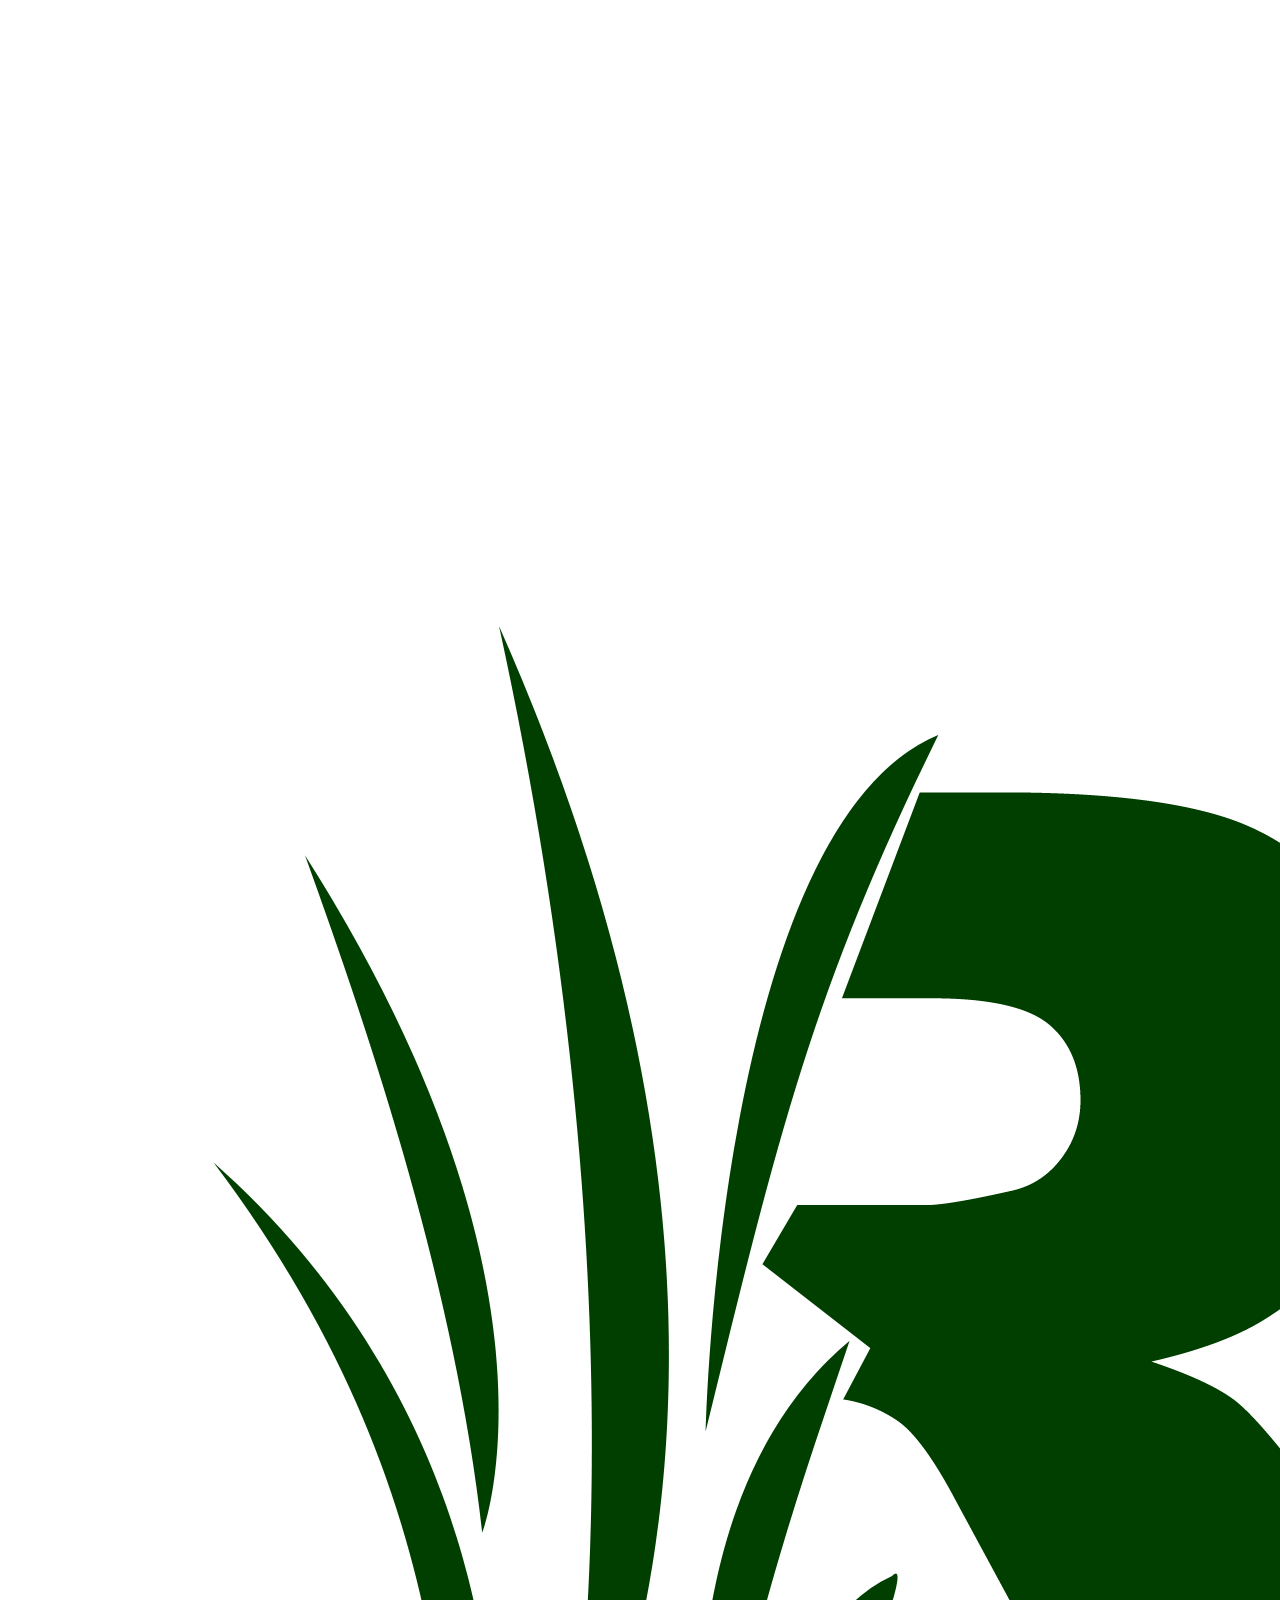
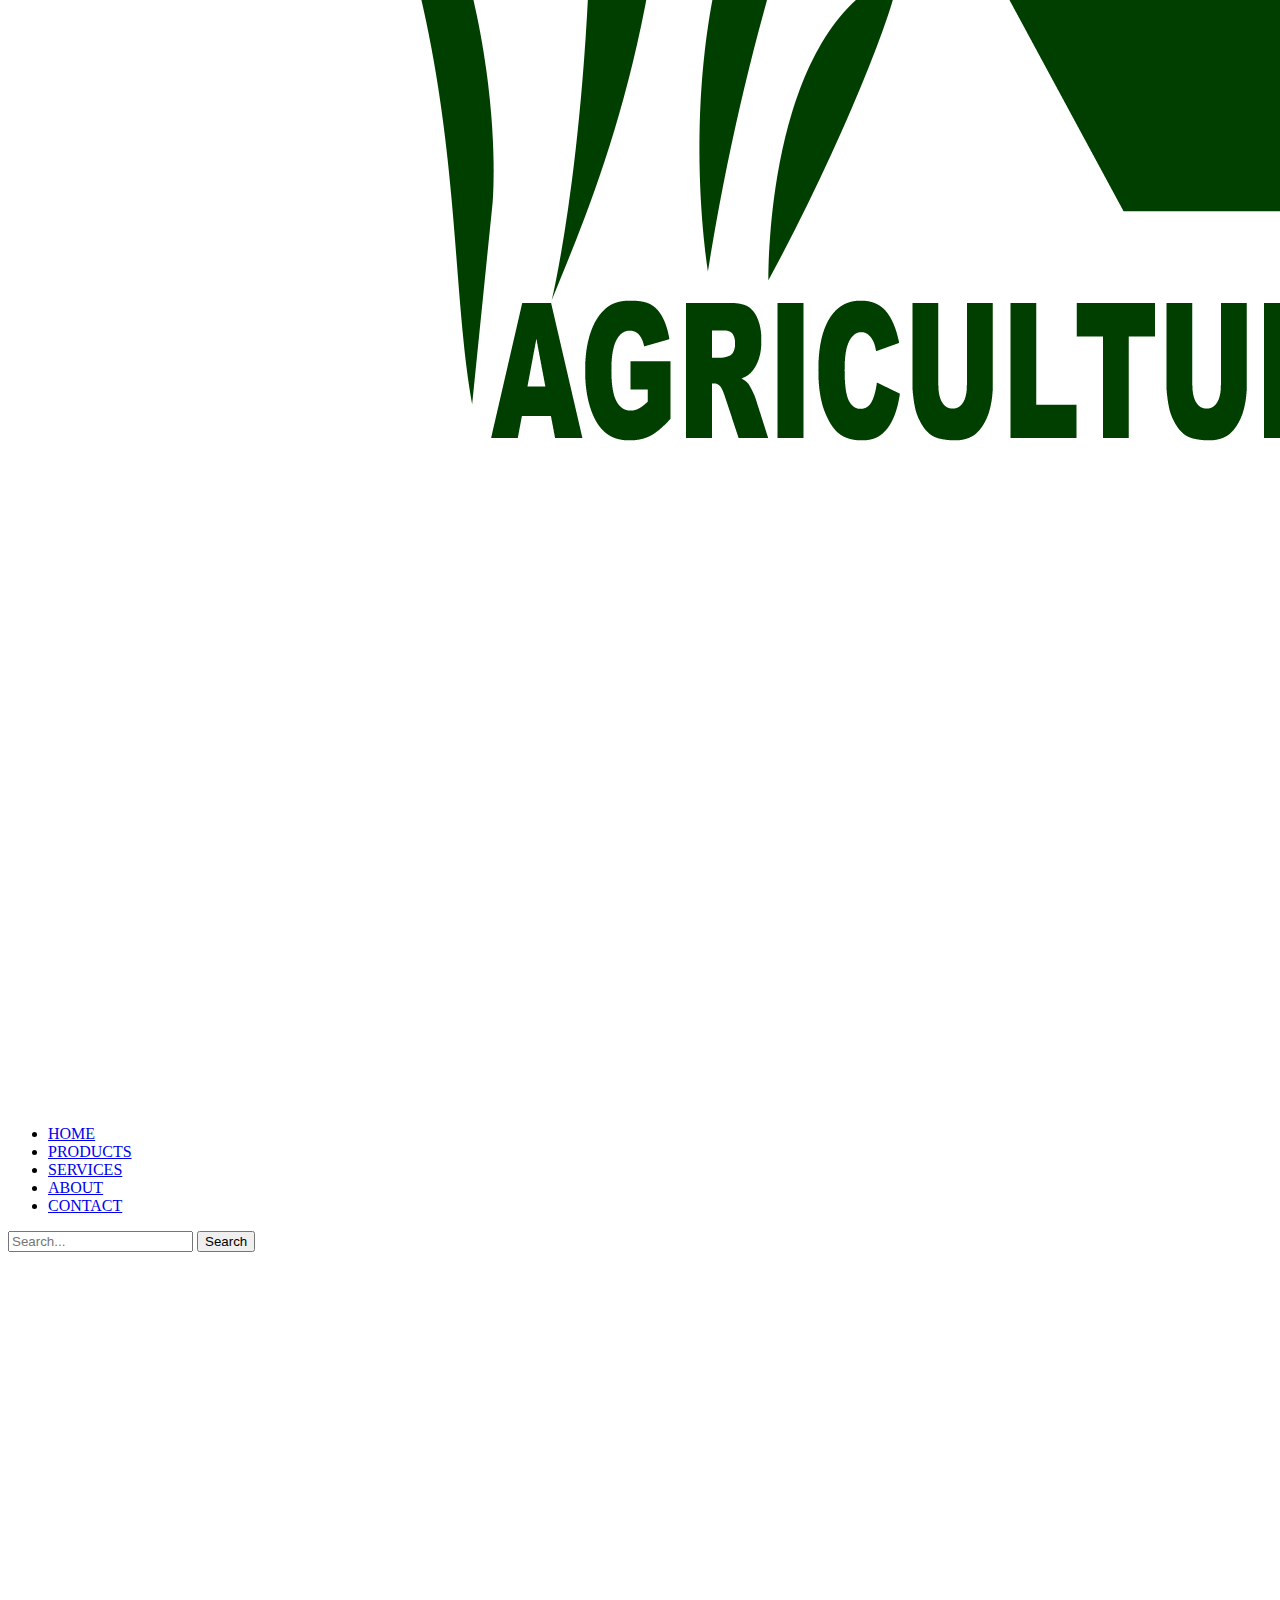
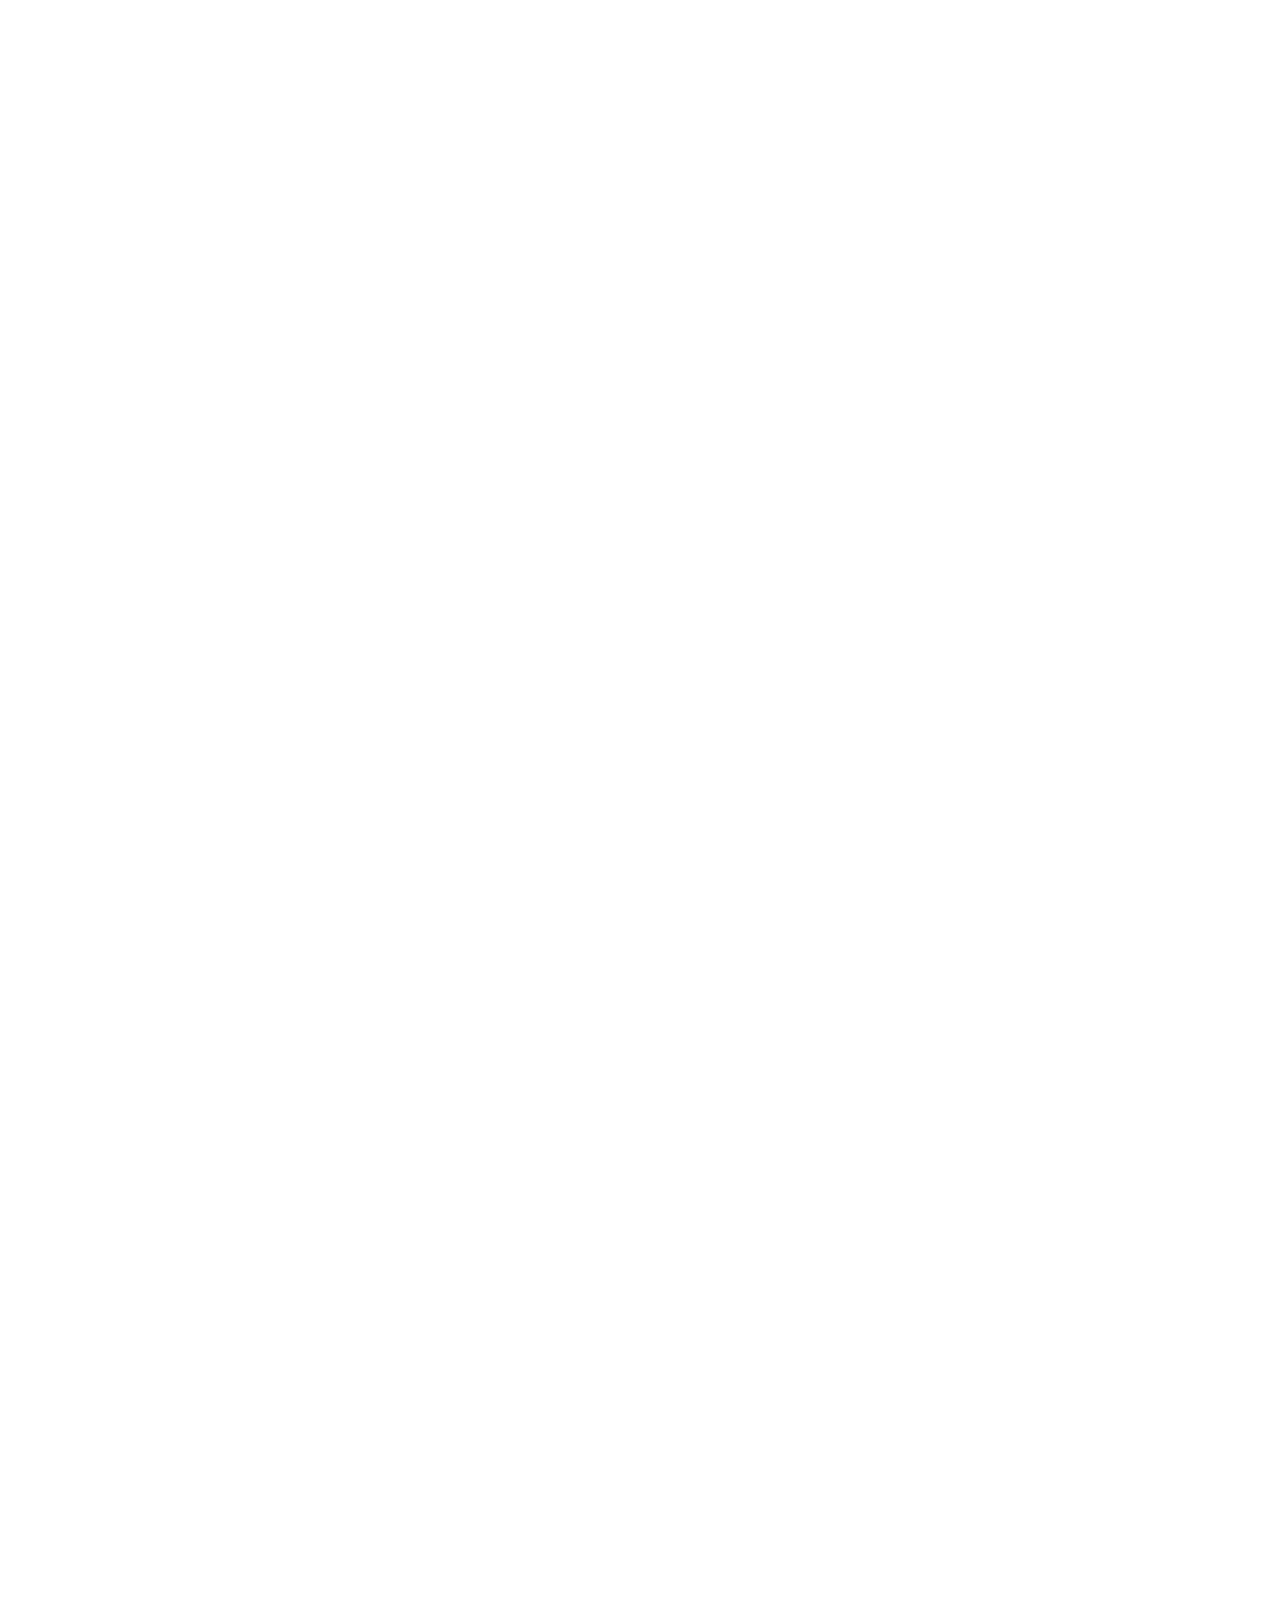
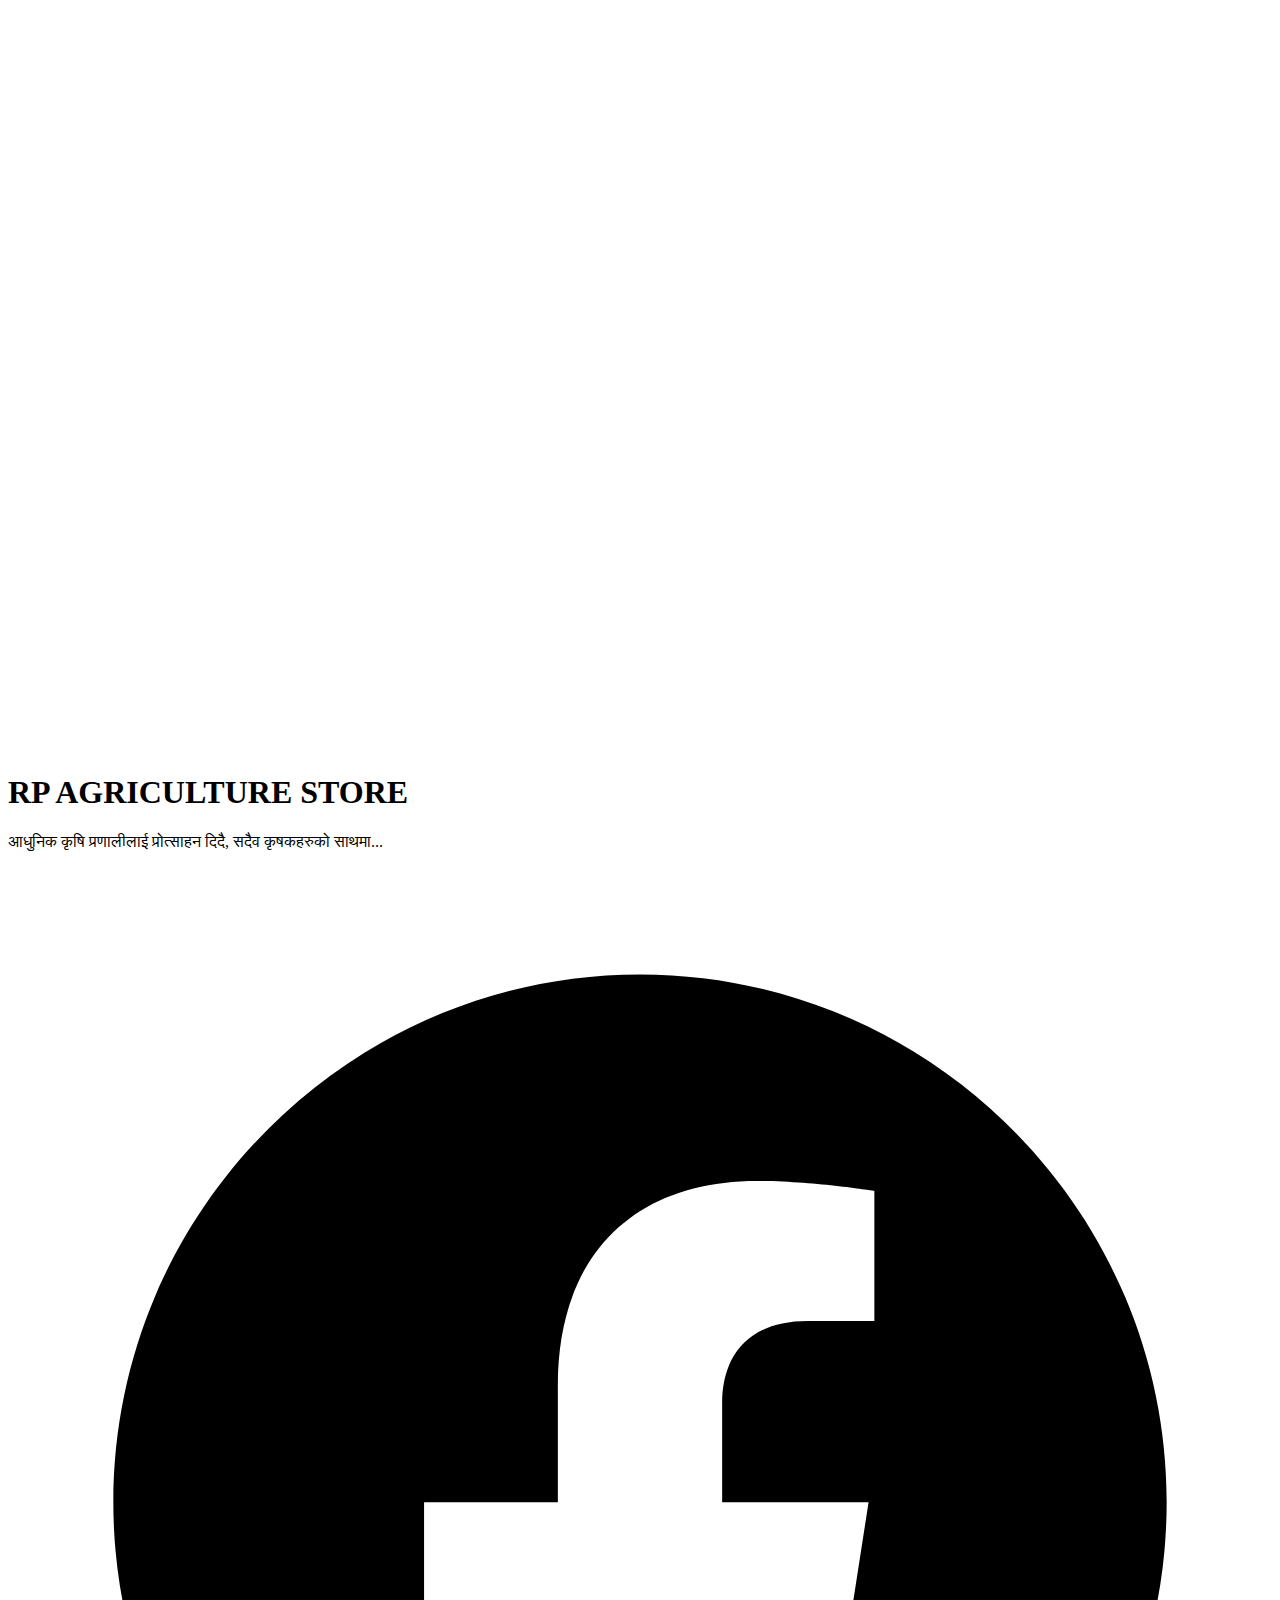
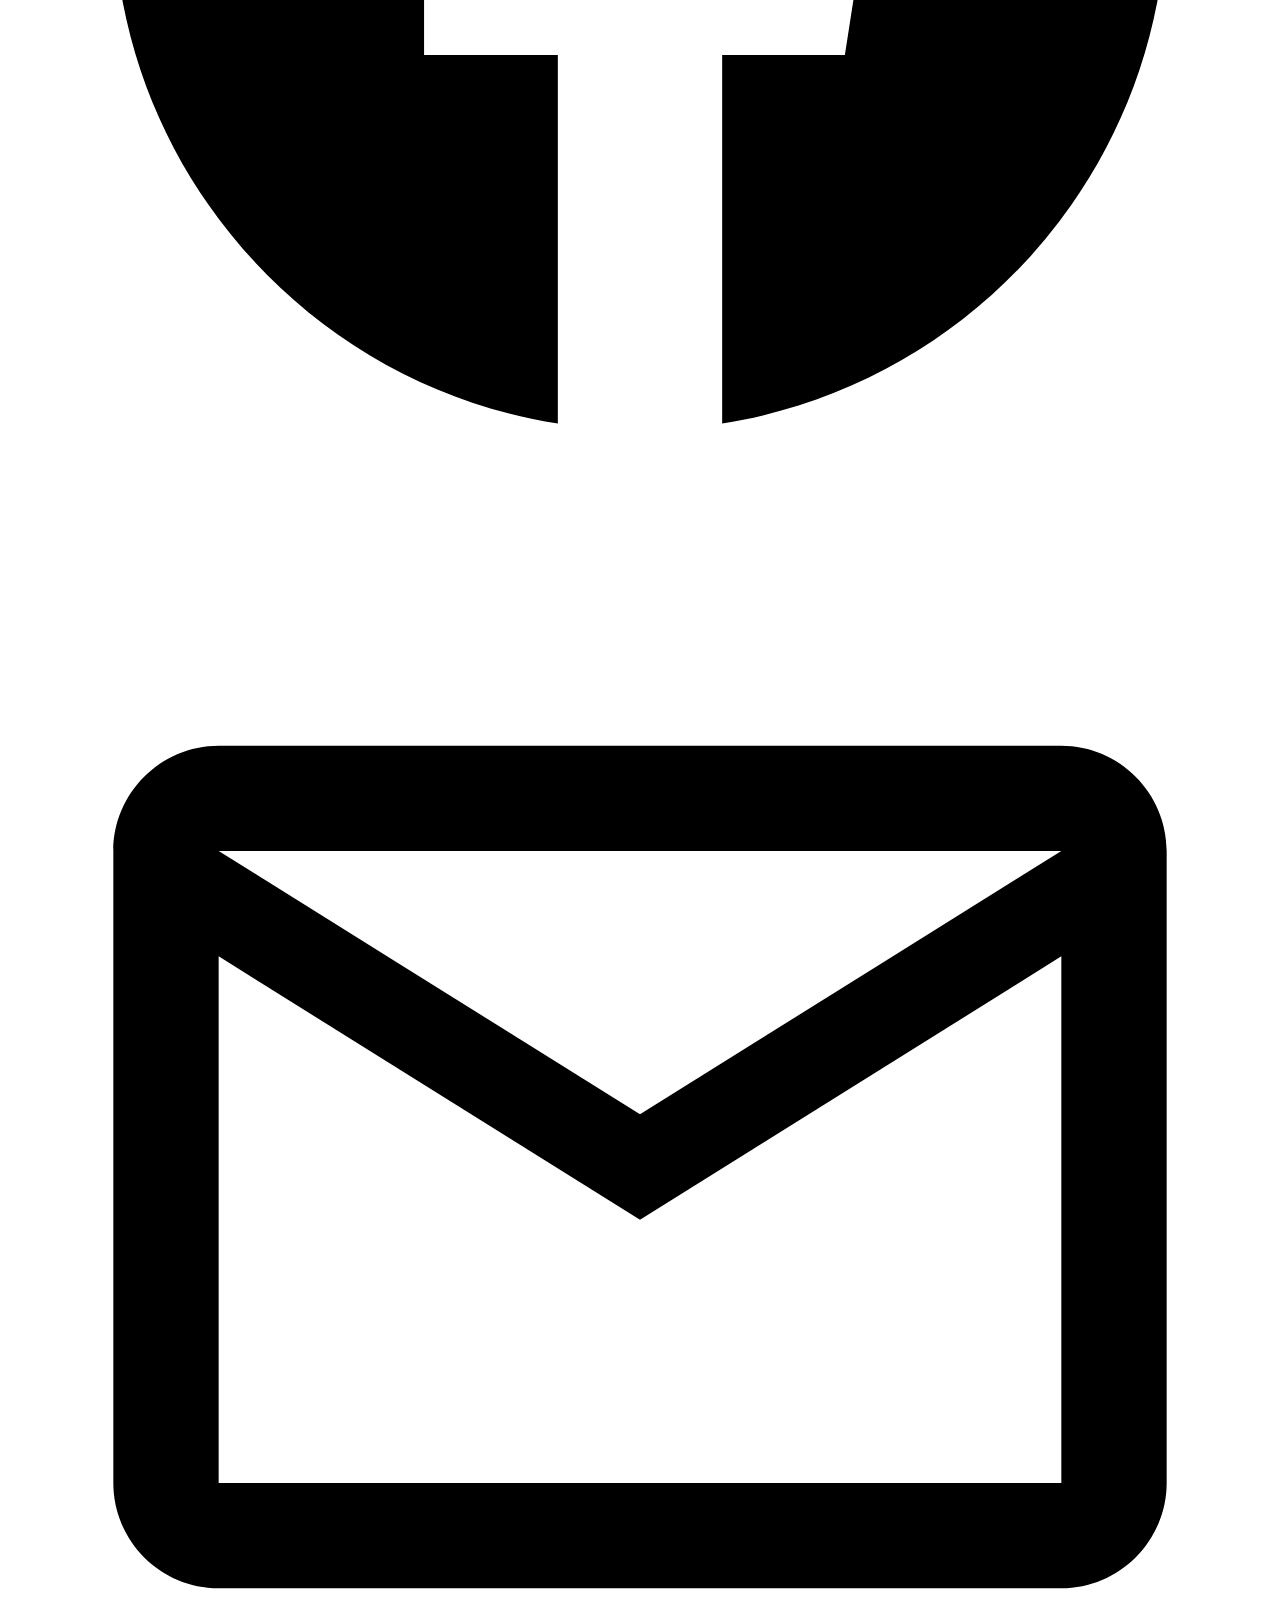
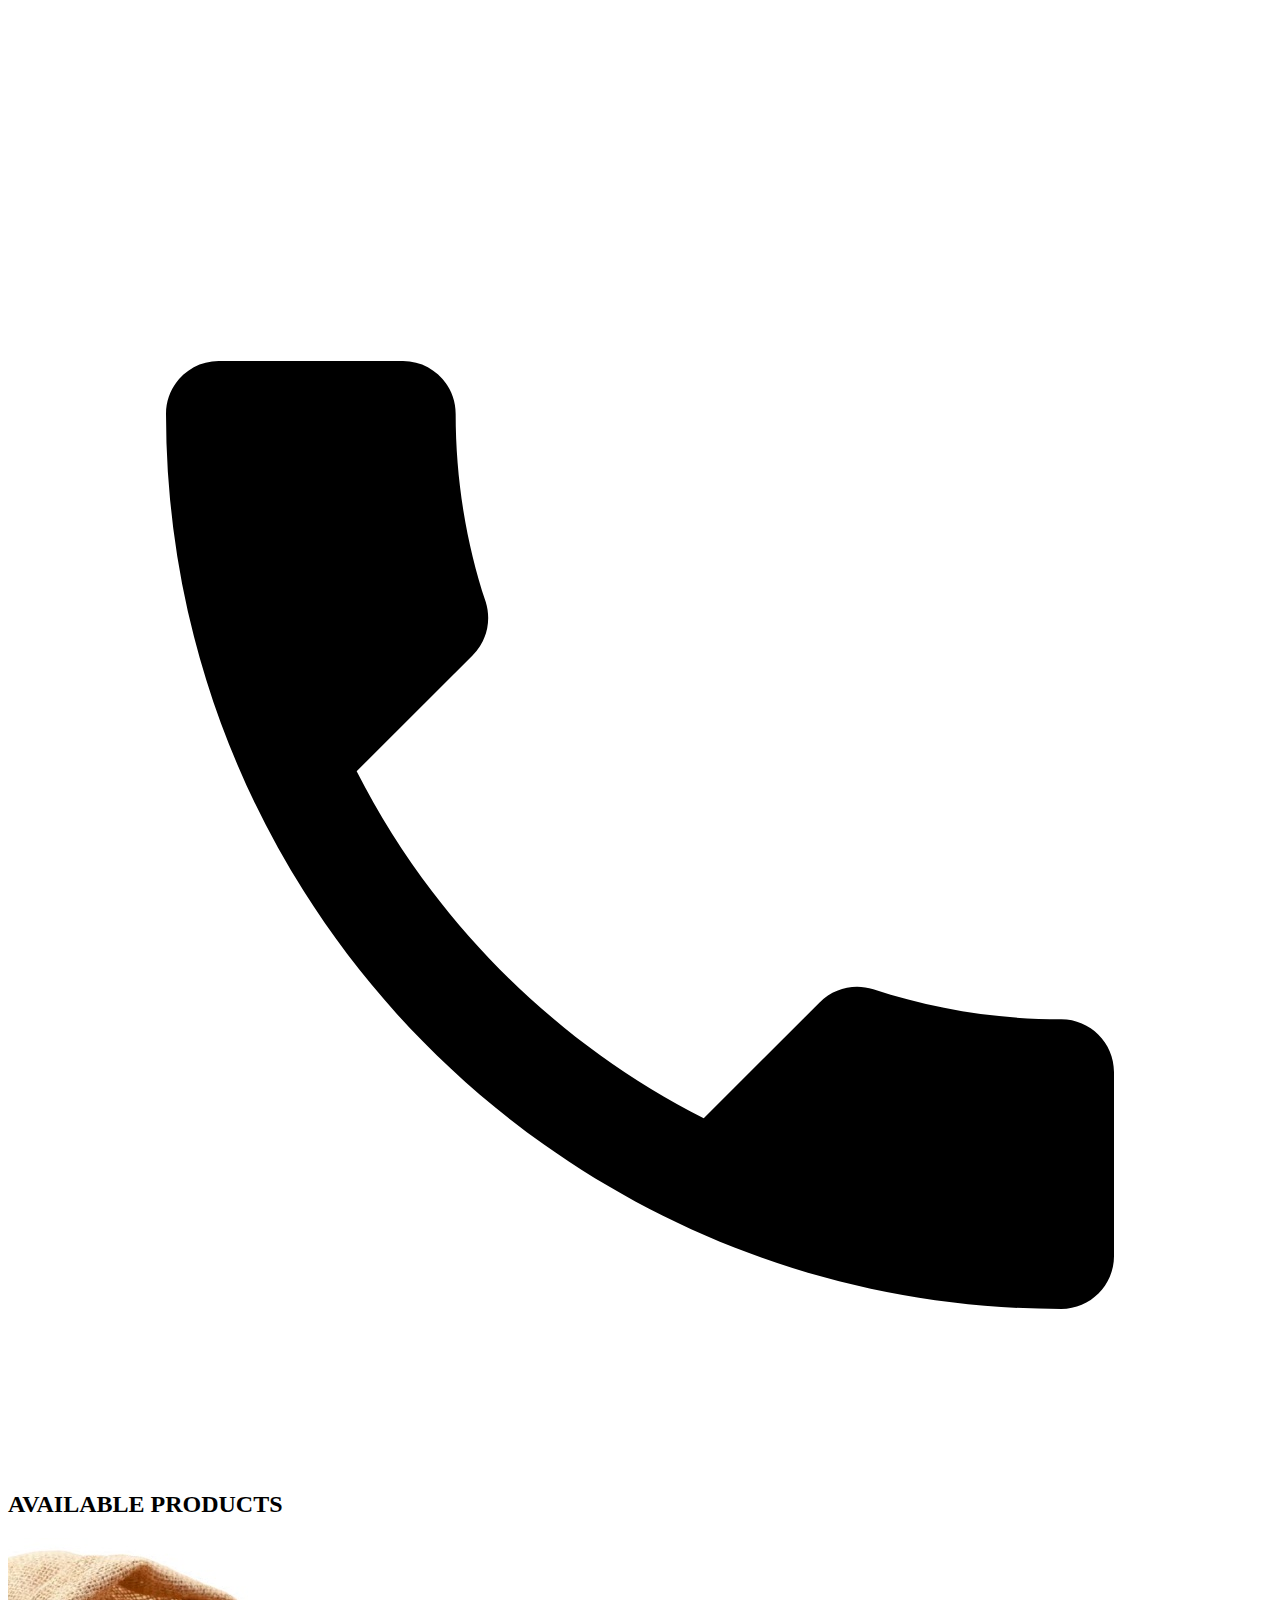
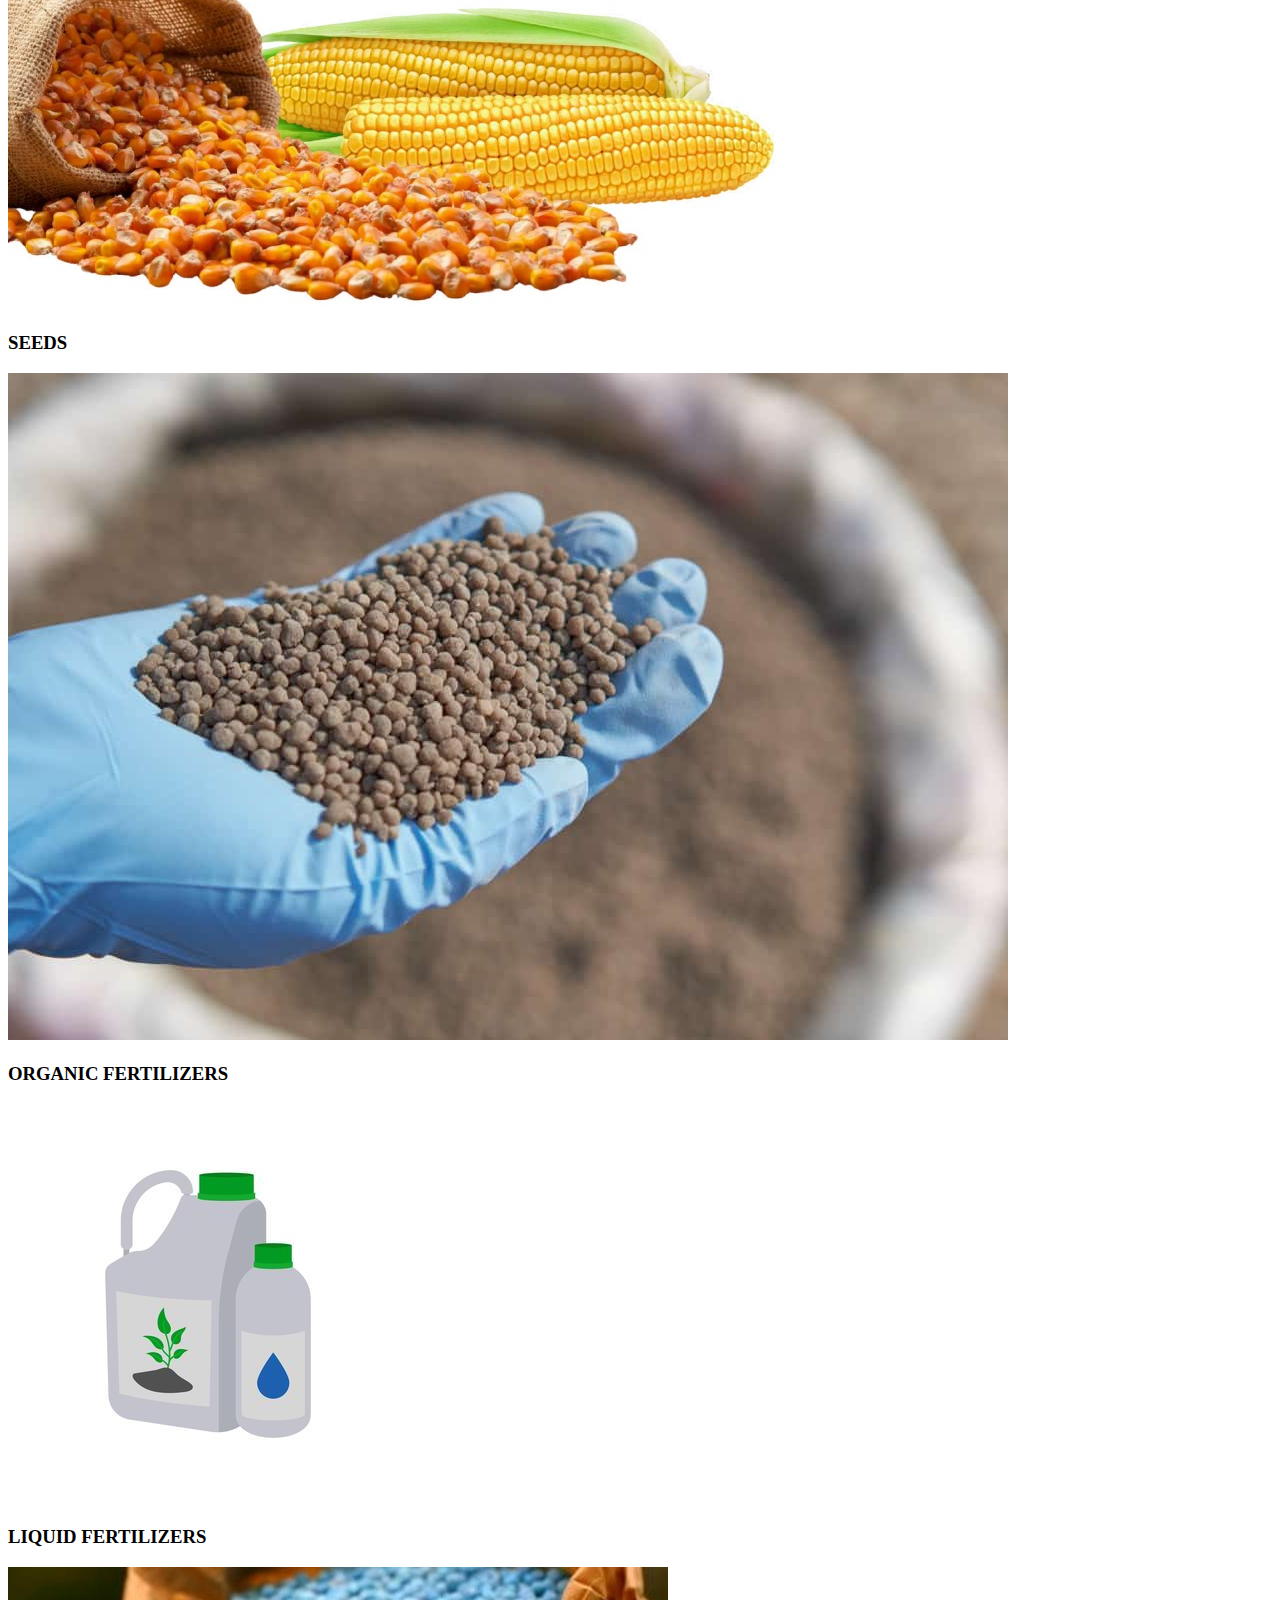
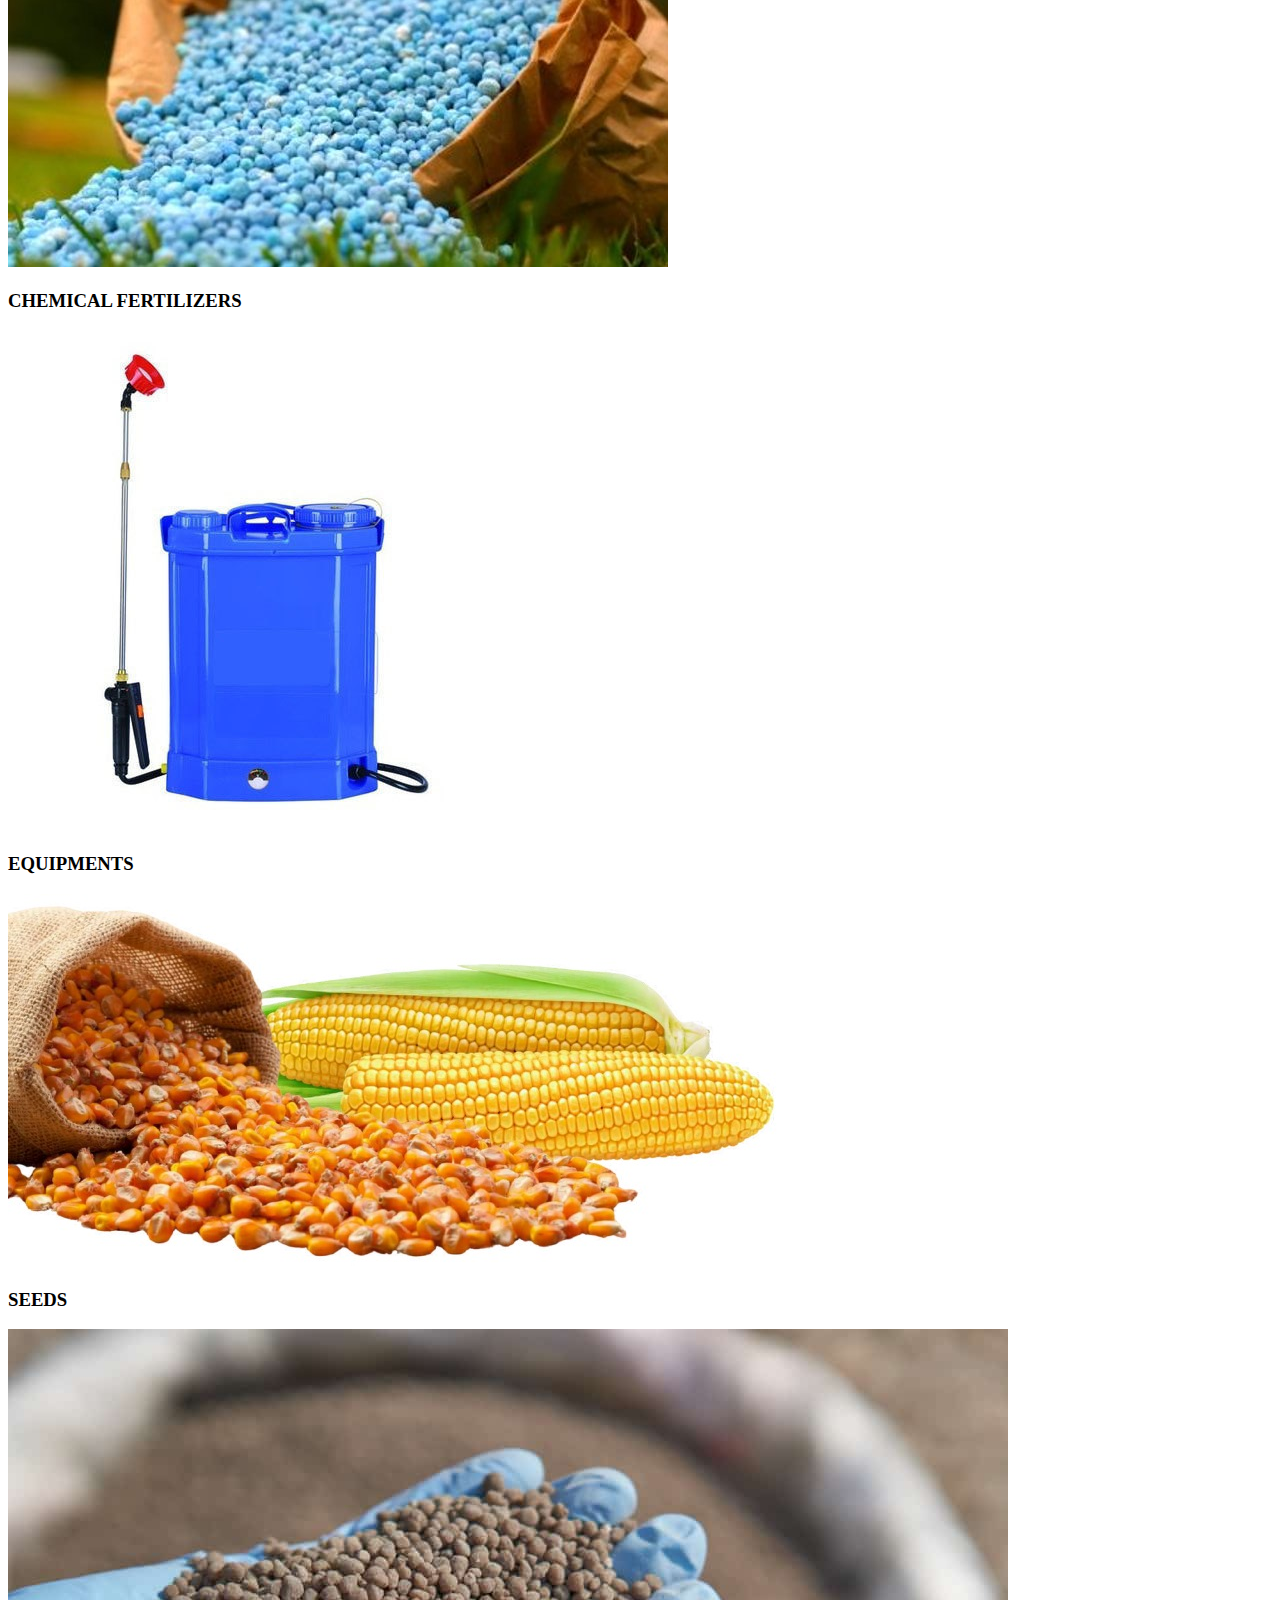
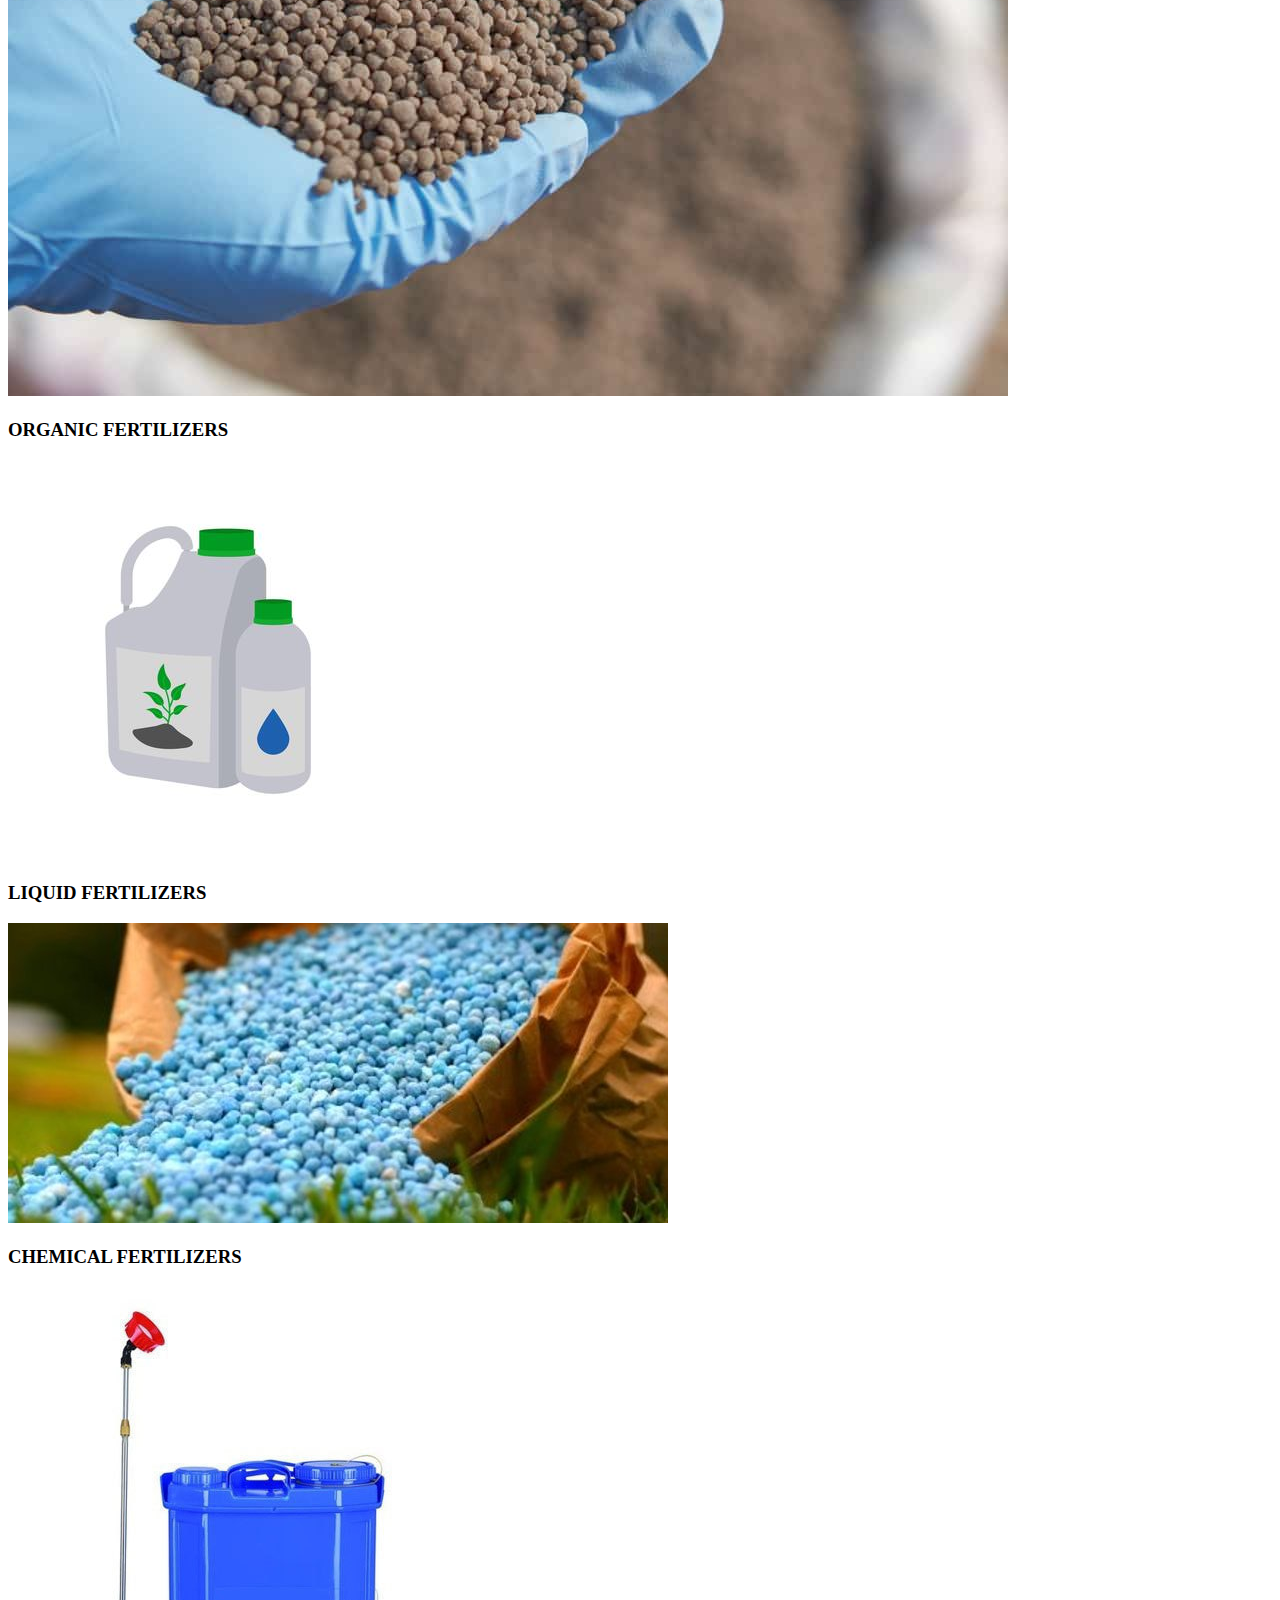
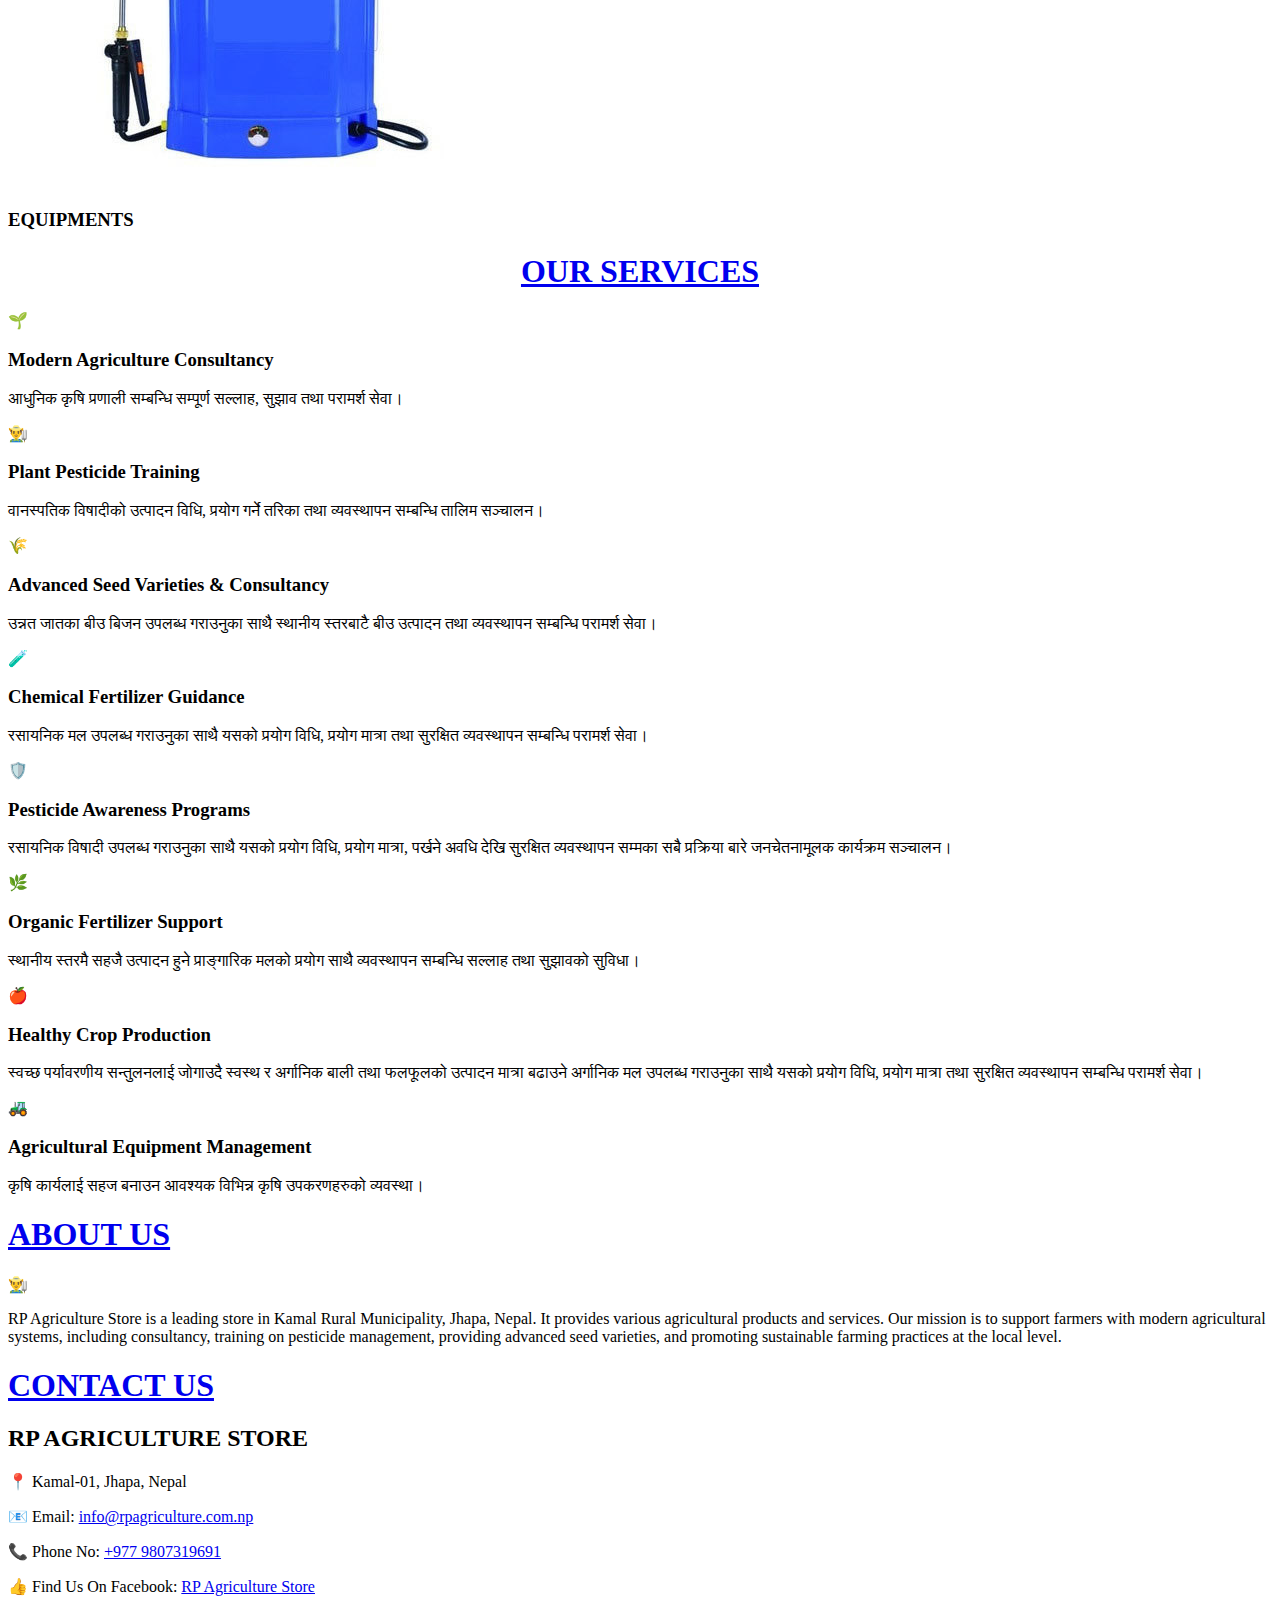
<file: index.html>
<!DOCTYPE html>
<html lang="en">
    <head>
        <meta charset="UTF-8">
        <meta http-equiv="X-UA-Compatible" content="IE=edge">
        <meta name="viewport" content="width=device-width, initial-scale=1.0">
        <title>RP AGRICULTURE STORE</title>
        <link href="https://fonts.googleapis.com/css2?family=Poppins:wght@400;600;700;800&family=Lato:wght@300;400;700&display=swap" rel="stylesheet">
        
        <link rel="stylesheet" href="style.css">
    </head>
    <body>
        <nav id="navigation-bar">
            <div id="logodiv">
                <a href="index.html"><img src="image/RP Agritulture Support Logo.png" alt="RP Agriculture Store Logo" id="logo"></a>
            </div>
            <ul id="navlist">
                <li> <a href="index.html">HOME</a></li>
                <li> <a href="#products">PRODUCTS</a></li>
                <li> <a href="#services">SERVICES</a></li>
                <li> <a href="#about">ABOUT</a></li>
                <li> <a href="#contact">CONTACT</a></li>
            </ul>
            <div id="searchdiv">
                <input type="text" name="search" id="searchbox" placeholder="Search...">
                <button type="submit" class="btn search-btn">Search</button>
            </div>
            <div class="hamburger">
                <div class="bar"></div>
                <div class="bar"></div>
                <div class="bar"></div>
            </div>
        </nav>
        <section id="head" class="hero-section">
            <div class="hero-overlay"></div>
            <div id="headtext" class="hero-content">
                <img id="headimg" src="image/RP Agritulture Support Logo1.png" alt="RP Agriculture Store Logo">
                <h1 class="hero-title">RP AGRICULTURE STORE</h1>
                <p class="hero-tagline">आधुनिक कृषि प्रणालीलाई प्रोत्साहन दिदै, सदैव कृषकहरुको साथमा...</p>
                <div class="hero-socials">
                    <a href="https://www.facebook.com/rpagriculturestore" target="_blank" class="social-icon" aria-label="Facebook">
                        <svg viewBox="0 0 24 24"><path d="M12 2.04C6.5 2.04 2 6.53 2 12.06C2 17.06 5.66 21.21 10.44 21.96V14.96H7.9V12.06H10.44V9.85C10.44 7.32 11.93 5.96 14.22 5.96C15.31 5.96 16.45 6.15 16.45 6.15V8.62H15.19C13.95 8.62 13.56 9.39 13.56 10.18V12.06H16.34L15.89 14.96H13.56V21.96C18.34 21.21 22 17.06 22 12.06C22 6.53 17.5 2.04 12 2.04Z"/></svg>
                    </a>
                    <a href="mailto:info@rpagriculture.com.np" class="social-icon" aria-label="Email">
                        <svg viewBox="0 0 24 24"><path d="M22 6C22 4.9 21.1 4 20 4H4C2.9 4 2 4.9 2 6V18C2 19.1 2.9 20 4 20H20C21.1 20 22 19.1 22 18V6M20 6L12 11L4 6H20M20 18H4V8L12 13L20 8V18Z"/></svg>
                    </a>
                    <a href="tel:+9779807319691" class="social-icon" aria-label="Call">
                        <svg viewBox="0 0 24 24"><path d="M6.62 10.79C8.06 13.62 10.38 15.94 13.21 17.38L15.41 15.18C15.69 14.9 16.08 14.82 16.43 14.93C17.55 15.3 18.75 15.5 20 15.5C20.55 15.5 21 15.95 21 16.5V20C21 20.55 20.55 21 20 21C10.61 21 3 13.39 3 4C3 3.45 3.45 3 4 3H7.5C8.05 3 8.5 3.45 8.5 4C8.5 5.25 8.7 6.45 9.07 7.57C9.18 7.92 9.1 8.31 8.82 8.59L6.62 10.79Z"/></svg>
                    </a>
                </div>
            </div>
        </section>
        <section id="products">
            <h2 class="products-title">AVAILABLE PRODUCTS</h2>
            <div class="product-slider-container">
                <div class="product-slider">
                    <div class="product-slide">
                        <img src="image/PRODUCT1.jpg" alt="Seeds">
                        <h3 class="title">SEEDS</h3>
                    </div>
                    <div class="product-slide">
                        <img src="image/PRODUCT2.jpg" alt="Organic Fertilizers">
                        <h3 class="title">ORGANIC FERTILIZERS</h3>
                    </div>
                    <div class="product-slide">
                        <img src="image/PRODUCT3.jpg" alt="Liquid Fertilizers">
                        <h3 class="title">LIQUID FERTILIZERS</h3>
                    </div>
                    <div class="product-slide">
                        <img src="image/PRODUCT4.jpg" alt="Chemical Fertilizers">
                        <h3 class="title">CHEMICAL FERTILIZERS</h3>
                    </div>
                    <div class="product-slide">
                        <img src="image/PRODUCT5.jpg" alt="Equipments">
                        <h3 class="title">EQUIPMENTS</h3>
                    </div>

                    <div class="product-slide">
                        <img src="image/PRODUCT1.jpg" alt="Seeds">
                        <h3 class="title">SEEDS</h3>
                    </div>
                    <div class="product-slide">
                        <img src="image/PRODUCT2.jpg" alt="Organic Fertilizers">
                        <h3 class="title">ORGANIC FERTILIZERS</h3>
                    </div>
                    <div class="product-slide">
                        <img src="image/PRODUCT3.jpg" alt="Liquid Fertilizers">
                        <h3 class="title">LIQUID FERTILIZERS</h3>
                    </div>
                    <div class="product-slide">
                        <img src="image/PRODUCT4.jpg" alt="Chemical Fertilizers">
                        <h3 class="title">CHEMICAL FERTILIZERS</h3>
                    </div>
                    <div class="product-slide">
                        <img src="image/PRODUCT5.jpg" alt="Equipments">
                        <h3 class="title">EQUIPMENTS</h3>
                    </div>
                </div>
            </div>
        </section>
        <section id="search-results-section" class="section-padding" style="display: none;">
            <h2 class="sectionheading"><a href="#search-results-section">Search Results</a></h2>
            <div id="search-results-container" class="services-grid">
                </div>
            <p id="no-results-message" style="text-align: center; color: var(--text-medium); font-size: 1.2em; margin-top: 30px; display: none;">
                No results found for your search.
            </p>
        </section>
        <section id="services" class="section-padding content-section">
            <div style="text-align: center;">
                 <h1 class="sectionheading"><a href="#services">OUR SERVICES</a></h1>
            </div>
            <div class="services-grid">
                <div class="service-card">
                    <span class="service-icon">🌱</span>
                    <h3>Modern Agriculture Consultancy</h3>
                    <p>आधुनिक कृषि प्रणाली सम्बन्धि सम्पूर्ण सल्लाह, सुझाव तथा परामर्श सेवा।</p>
                </div>
                <div class="service-card">
                    <span class="service-icon">👨‍🌾</span>
                    <h3>Plant Pesticide Training</h3>
                    <p>वानस्पतिक विषादीको उत्पादन विधि, प्रयोग गर्ने तरिका तथा व्यवस्थापन सम्बन्धि तालिम सञ्चालन।</p>
                </div>
                <div class="service-card">
                    <span class="service-icon">🌾</span>
                    <h3>Advanced Seed Varieties & Consultancy</h3>
                    <p>उन्नत जातका बीउ बिजन उपलब्ध गराउनुका साथै स्थानीय स्तरबाटै बीउ उत्पादन तथा व्यवस्थापन सम्बन्धि परामर्श सेवा।</p>
                </div>
                <div class="service-card">
                    <span class="service-icon">🧪</span>
                    <h3>Chemical Fertilizer Guidance</h3>
                    <p>रसायनिक मल उपलब्ध गराउनुका साथै यसको प्रयोग विधि, प्रयोग मात्रा तथा सुरक्षित व्यवस्थापन सम्बन्धि परामर्श सेवा।</p>
                </div>
                <div class="service-card">
                    <span class="service-icon">🛡️</span>
                    <h3>Pesticide Awareness Programs</h3>
                    <p>रसायनिक विषादी उपलब्ध गराउनुका साथै यसको प्रयोग विधि, प्रयोग मात्रा, पर्खने अवधि देखि सुरक्षित व्यवस्थापन सम्मका सबै प्रक्रिया बारे जनचेतनामूलक कार्यक्रम सञ्चालन।</p>
                </div>
                <div class="service-card">
                    <span class="service-icon">🌿</span>
                    <h3>Organic Fertilizer Support</h3>
                    <p>स्थानीय स्तरमै सहजै उत्पादन हुने प्राङ्गारिक मलको प्रयोग साथै व्यवस्थापन सम्बन्धि सल्लाह तथा सुझावको सुविधा।</p>
                </div>
                <div class="service-card">
                    <span class="service-icon">🍎</span>
                    <h3>Healthy Crop Production</h3>
                    <p>स्वच्छ पर्यावरणीय सन्तुलनलाई जोगाउदै स्वस्थ र अर्गानिक बाली तथा फलफूलको उत्पादन मात्रा बढाउने अर्गानिक मल उपलब्ध गराउनुका साथै यसको प्रयोग विधि, प्रयोग मात्रा तथा सुरक्षित व्यवस्थापन सम्बन्धि परामर्श सेवा।</p>
                </div>
                <div class="service-card">
                    <span class="service-icon">🚜</span>
                    <h3>Agricultural Equipment Management</h3>
                    <p>कृषि कार्यलाई सहज बनाउन आवश्यक विभिन्न कृषि उपकरणहरुको व्यवस्था।</p>
                </div>
            </div>
        </section>
        <section id="about" class="section-padding content-section">
            <h1 class="sectionheading"><a href="#about">ABOUT US</a></h1>
            <div class="about-container">
                <div class="about-emoji">
                    <span>👨‍🌾</span>
                </div>
                <div class="about-text">
                    <p>RP Agriculture Store is a leading store in Kamal Rural Municipality, Jhapa, Nepal. It provides various agricultural products and services. Our mission is to support farmers with modern agricultural systems, including consultancy, training on pesticide management, providing advanced seed varieties, and promoting sustainable farming practices at the local level.</p>
                </div>
            </div>
        </section>
        <section id="contact" class="section-padding content-section">
            <h1 class="sectionheading"><a href="#contact">CONTACT US</a></h1>
            <div id="contactpage" class="contact-grid-container">
                <div class="contact-info-card">
                    <h2>RP AGRICULTURE STORE</h2>
                    <p><span class="contact-icon">📍</span> Kamal-01, Jhapa, Nepal</p>
                    <p><span class="contact-icon">📧</span> Email: <a href="mailto:info@rpagriculture.com.np">info@rpagriculture.com.np</a></p>
                    <p><span class="contact-icon">📞</span> Phone No: <a href="tel:+9779807319691">+977 9807319691</a></p>
                    <p><span class="contact-icon">👍</span> Find Us On Facebook: <a href="https://www.facebook.com/rpagriculturestore" target="_blank" rel="noopener noreferrer">RP Agriculture Store</a></p>
                </div>
                <div class="contact-map-card">
                    <h2 class="map-heading">OUR LOCATION</h2>
                    <div class="google-map-placeholder">
                        <iframe src="https://www.google.com/maps/embed?pb=!1m18!1m12!1m3!1d3569.0331070846037!2d87.7774606!3d26.5512043!2m3!1f0!2f0!3f0!3m2!1i1024!2i768!4f13.1!3m3!1m2!1s0x39e59b0b3487707b%3A0xb9344b86e2c7a8b8!2sRP%20Agriculture%20Store!5e0!3m2!1sen!2snp" allowfullscreen="" loading="lazy" referrerpolicy="no-referrer-when-downgrade"></iframe>
                    </div>
                </div>
            </div>
        </section>
        <section id="owner" class="section-padding content-section">
            <h1 class="sectionheading"><a href="#owner">PERSON BEHIND THIS</a></h1>
            <div class="owner-container">
                <div class="owner-photo">
                    <img src="image/dad.png" alt="Photo of the owner, Ram Prasad Bhattarai">
                </div>
                <div class="owner-details">
                    <h2>RAM PRASAD BHATTARAI</h2>
                    <h3>कृषि प्राविधिक</h3>
                    <p>Hello, I'm Ram Prasad Bhattarai, the proud founder of this business. I come from a humble farming family and was raised in a rural village where agriculture was a way of life. My early years were deeply rooted in traditional farming practices and the challenges faced by local farmers.
Driven by circumstances in Nepal, I spent nearly a decade working abroad in the UAE and Qatar. These years not only broadened my perspective but strengthened my resolve to return home and contribute meaningfully to my community.
With the experience gained and a renewed sense of purpose, I established a business focused on empowering farmers. Today, I work closely with villagers to enhance agricultural productivity by spreading awareness about fertilizers, quality seeds, and modern farming equipment. My mission is to support sustainable growth and uplift the livelihoods of those who continue to nurture our land.</p>
                </div>
            </div>
        </section>
        <footer id="footer">
            <p>
                Copyright © 2025 <a href="index.html">RP AGRICULTURE STORE</a> - All rights reserved. | <a href="privacy-policy.html">Privacy Policy</a>
            </p>
            <p> Designed & Developed by <a href="https://bhupalbhattarai.com.np">BHUPAL BHATTARAI</a>.
            </p>
        </footer>
        
        <script src="script.js"></script>
    </body>
</html>
</file>
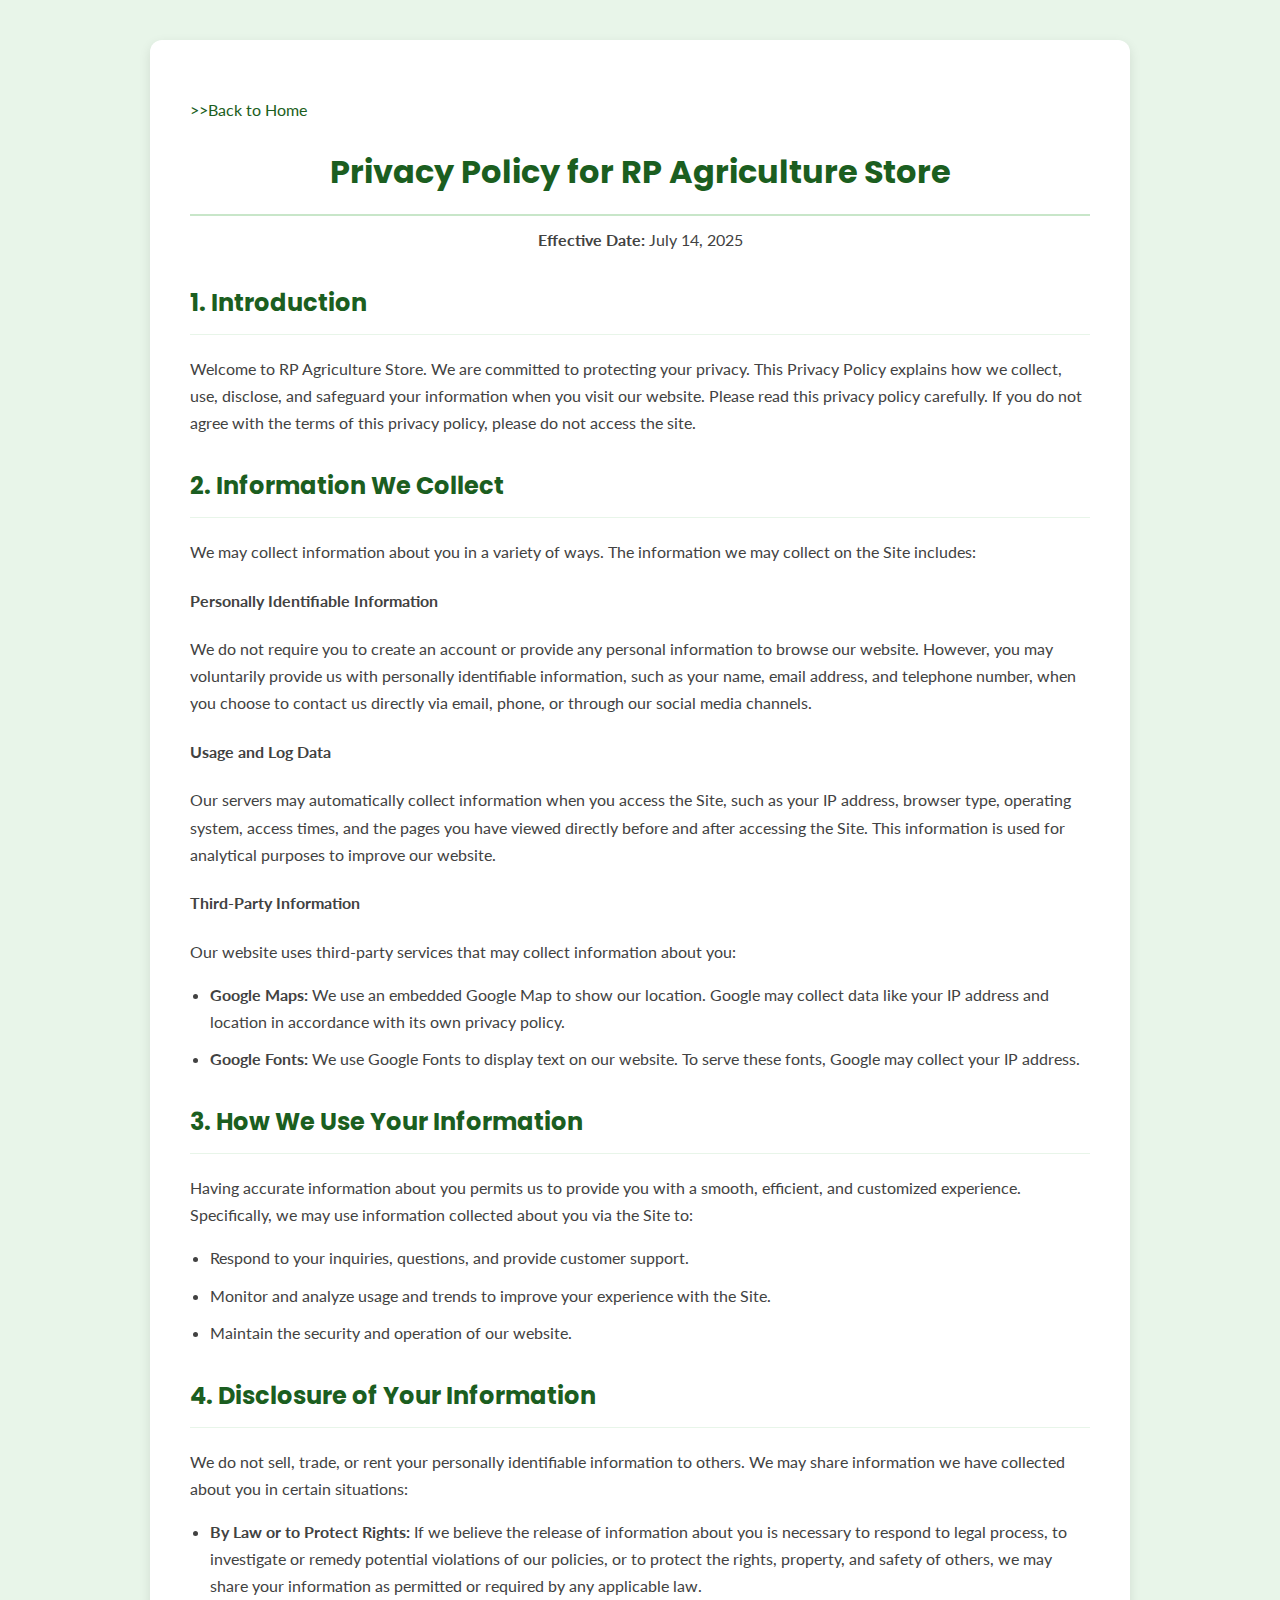
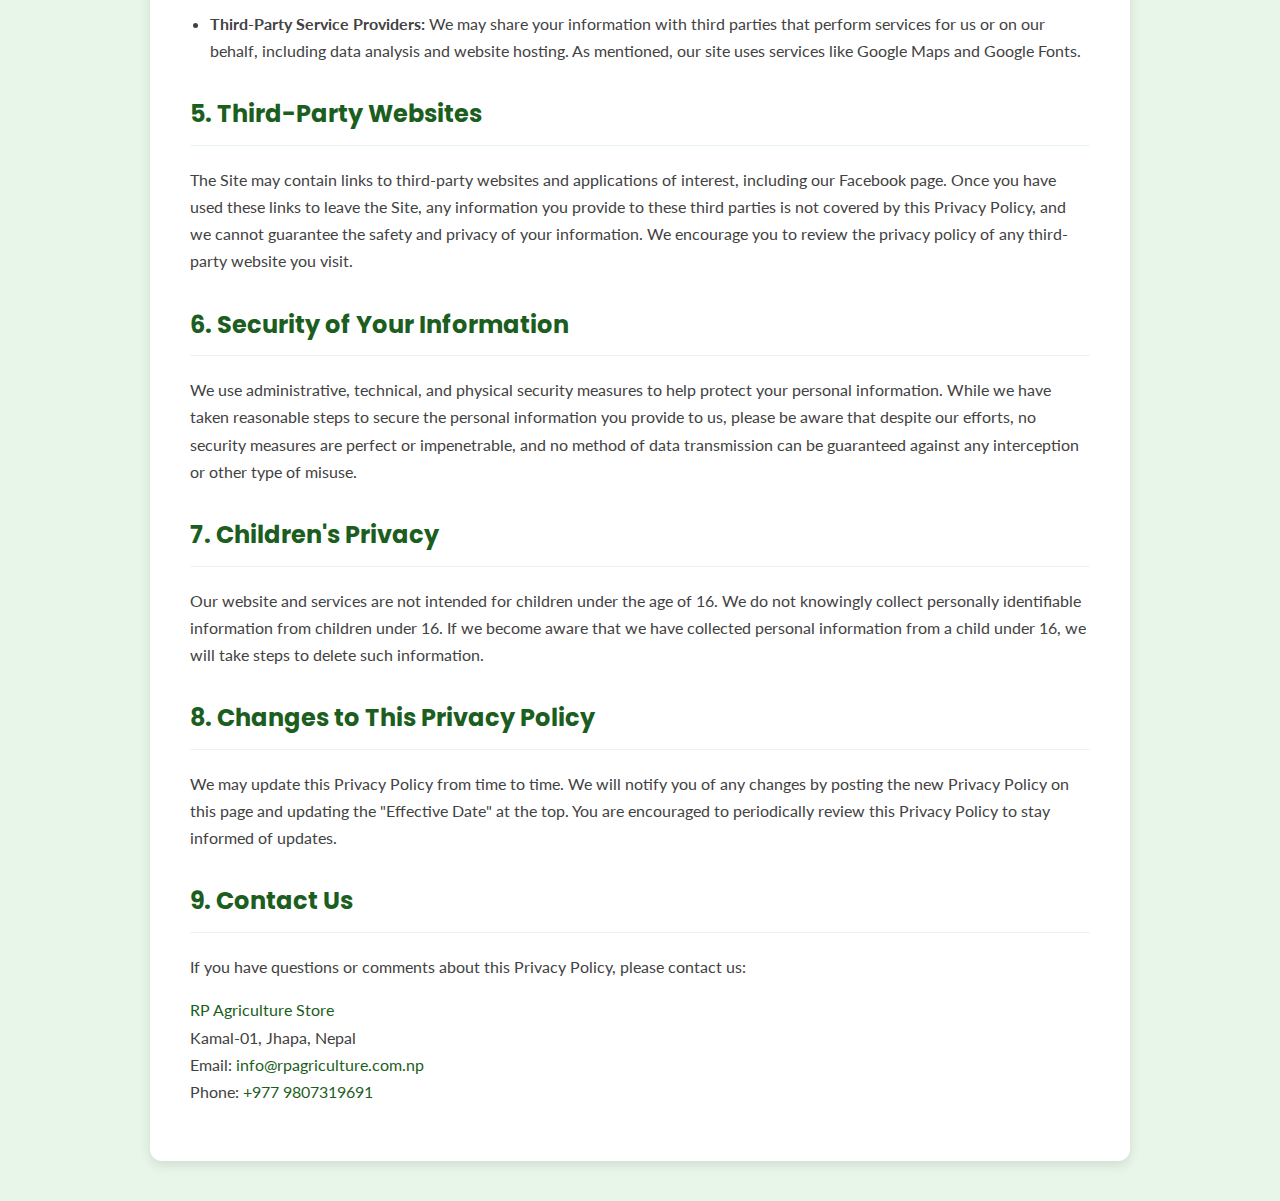
<file: privacy-policy.html>
<!DOCTYPE html>
<html lang="en">
<head>
    <meta charset="UTF-8">
    <meta name="viewport" content="width=device-width, initial-scale=1.0">
    <title>Privacy Policy - RP Agriculture Store</title>
    <link href="https://fonts.googleapis.com/css2?family=Poppins:wght@400;600;700&family=Lato:wght@400;700&display=swap" rel="stylesheet">
    <style>
        body {
            font-family: 'Lato', sans-serif;
            line-height: 1.7;
            color: #424242;
            background-color: #E8F5E9;
            margin: 0;
            padding: 20px;
        }
        main {
            max-width: 900px;
            margin: 20px auto;
            padding: 40px;
            background-color: #FFFFFF;
            border-radius: 12px;
            box-shadow: 0 4px 12px rgba(0, 0, 0, 0.1);
        }
        h1, h2 {
            font-family: 'Poppins', sans-serif;
            color: #1B5E20;
        }
        h1 {
            text-align: center;
            border-bottom: 2px solid #C8E6C9;
            padding-bottom: 15px;
            margin-bottom: 30px;
        }
        h2 {
            border-bottom: 1px solid #E8F5E9;
            padding-bottom: 10px;
            margin-top: 30px;
        }
        a {
            color: #1B5E20;
            text-decoration: none;
        }
        a:hover {
            text-decoration: underline;
        }
        ul {
            padding-left: 20px;
        }
        li {
            margin-bottom: 10px;
        }
        .last-updated {
            text-align: center;
            color: #424242;
            margin-top: -20px;
            margin-bottom: 30px;
        }
    </style>
</head>
<body>

    <main>
        <p><a href="index.html">>>Back to Home</a></p>
        <h1>Privacy Policy for <a href="index.html">RP Agriculture Store</a></h1>
        <p class="last-updated"><strong>Effective Date:</strong> July 14, 2025</p>

        <h2>1. Introduction</h2>
        <p>Welcome to RP Agriculture Store. We are committed to protecting your privacy. This Privacy Policy explains how we collect, use, disclose, and safeguard your information when you visit our website. Please read this privacy policy carefully. If you do not agree with the terms of this privacy policy, please do not access the site.</p>

        <h2>2. Information We Collect</h2>
        <p>We may collect information about you in a variety of ways. The information we may collect on the Site includes:</p>
        
        <h4>Personally Identifiable Information</h4>
        <p>We do not require you to create an account or provide any personal information to browse our website. However, you may voluntarily provide us with personally identifiable information, such as your name, email address, and telephone number, when you choose to contact us directly via email, phone, or through our social media channels.</p>

        <h4>Usage and Log Data</h4>
        <p>Our servers may automatically collect information when you access the Site, such as your IP address, browser type, operating system, access times, and the pages you have viewed directly before and after accessing the Site. This information is used for analytical purposes to improve our website.</p>

        <h4>Third-Party Information</h4>
        <p>Our website uses third-party services that may collect information about you:</p>
        <ul>
            <li><strong>Google Maps:</strong> We use an embedded Google Map to show our location. Google may collect data like your IP address and location in accordance with its own privacy policy.</li>
            <li><strong>Google Fonts:</strong> We use Google Fonts to display text on our website. To serve these fonts, Google may collect your IP address.</li>
        </ul>

        <h2>3. How We Use Your Information</h2>
        <p>Having accurate information about you permits us to provide you with a smooth, efficient, and customized experience. Specifically, we may use information collected about you via the Site to:</p>
        <ul>
            <li>Respond to your inquiries, questions, and provide customer support.</li>
            <li>Monitor and analyze usage and trends to improve your experience with the Site.</li>
            <li>Maintain the security and operation of our website.</li>
        </ul>

        <h2>4. Disclosure of Your Information</h2>
        <p>We do not sell, trade, or rent your personally identifiable information to others. We may share information we have collected about you in certain situations:</p>
        <ul>
            <li><strong>By Law or to Protect Rights:</strong> If we believe the release of information about you is necessary to respond to legal process, to investigate or remedy potential violations of our policies, or to protect the rights, property, and safety of others, we may share your information as permitted or required by any applicable law.</li>
            <li><strong>Third-Party Service Providers:</strong> We may share your information with third parties that perform services for us or on our behalf, including data analysis and website hosting. As mentioned, our site uses services like Google Maps and Google Fonts.</li>
        </ul>
        
        <h2>5. Third-Party Websites</h2>
        <p>The Site may contain links to third-party websites and applications of interest, including our Facebook page. Once you have used these links to leave the Site, any information you provide to these third parties is not covered by this Privacy Policy, and we cannot guarantee the safety and privacy of your information. We encourage you to review the privacy policy of any third-party website you visit.</p>

        <h2>6. Security of Your Information</h2>
        <p>We use administrative, technical, and physical security measures to help protect your personal information. While we have taken reasonable steps to secure the personal information you provide to us, please be aware that despite our efforts, no security measures are perfect or impenetrable, and no method of data transmission can be guaranteed against any interception or other type of misuse.</p>

        <h2>7. Children's Privacy</h2>
        <p>Our website and services are not intended for children under the age of 16. We do not knowingly collect personally identifiable information from children under 16. If we become aware that we have collected personal information from a child under 16, we will take steps to delete such information.</p>

        <h2>8. Changes to This Privacy Policy</h2>
        <p>We may update this Privacy Policy from time to time. We will notify you of any changes by posting the new Privacy Policy on this page and updating the "Effective Date" at the top. You are encouraged to periodically review this Privacy Policy to stay informed of updates.</p>

        <h2>9. Contact Us</h2>
        <p>If you have questions or comments about this Privacy Policy, please contact us:</p>
        <p>
            <a href="index.html">RP Agriculture Store</a> <br>
            Kamal-01, Jhapa, Nepal<br>
            Email: <a href="mailto:info@rpagriculture.com.np">info@rpagriculture.com.np</a><br>
            Phone: <a href="tel:+9779807319691">+977 9807319691</a>
        </p>
    </main>

</body>
</html>
</file>
<file: style.css>

</file>
